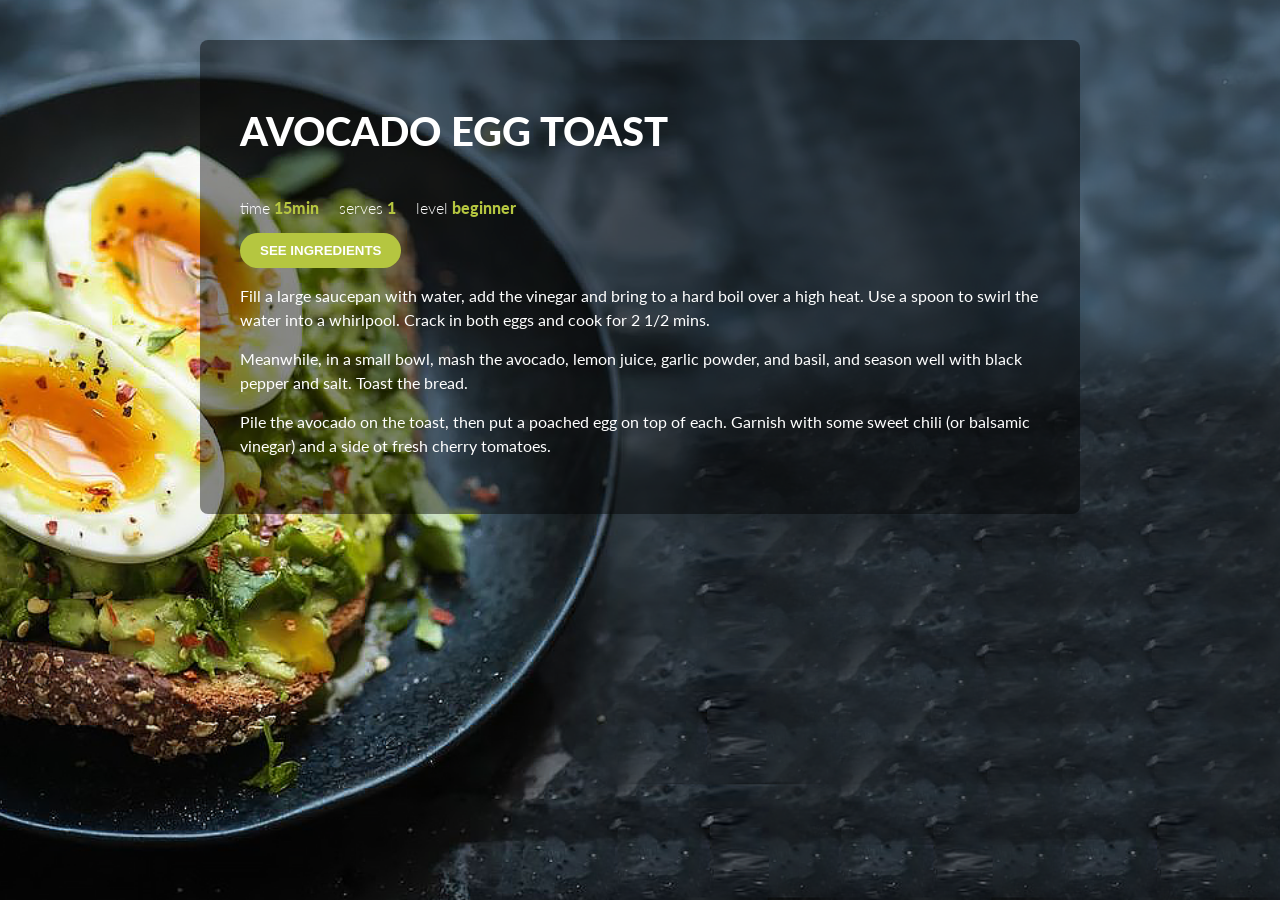
<file: index.html>
<!DOCTYPE html>
<html lang="en">
<head>
    <meta charset="UTF-8">
    <title>Avocado Egg Toast</title>
    <link rel="stylesheet" href="recipe-card.css">
</head>
<body>
<main>
    <h1>Avocado Egg Toast</h1>
    <div class="recipies-info">
        <p> time <span> 15min </span></p>
        <p> serves <span> 1 </span></p>
        <p> level <span> beginner </span></p>
    </div>

    <button class="btn-primary">see ingredients</button>

    <ul class="prep-steps">
        <li class="step">
            Fill a large saucepan with water, add the
            vinegar and bring to a hard boil over a
            high heat. Use a spoon to swirl the water into a whirlpool.
            Crack in both eggs and cook for 2 1/2 mins.
        </li>

        <li class="step">
            Meanwhile, in a small bowl, mash the avocado, lemon juice, garlic powder,
            and basil, and season well with black pepper and salt. Toast the bread.
        </li>

        <li class="step">
            Pile the avocado on the toast, then put a poached egg on top of each.
            Garnish with some sweet chili (or balsamic vinegar)
            and a side ot fresh cherry tomatoes.
        </li>
    </ul>
</main>
</body>
</html>
</file>
<file: recipe-card.css>
@import url("https://fonts.googleapis.com/css?family=Lato:300,400,900");

body {
    font: 16px "Lato", sans-serif;
    color: #ffffff;
    background-color: #333333;
    margin: 0;
    padding: 0;
    background: url("./food-image-bg.png") no-repeat center center;
    background-size: cover;
    background-attachment: fixed;
}

main {
    width: 800px;
    margin: 40px auto;
    background-color: rgba(0, 0, 0, 0.45);
    padding: 40px;
    border-radius: 8px;
    position: relative;
}

h1 {
    font-weight: 900;
    font-size: 2.5rem;
    text-transform: uppercase;
}

.recipies-info {
    display: flex;
    gap: 20px;
    font-weight: 300;
}

.recipies-info span {
    color: #b5c640;
    font-weight: 900;
}

.btn-primary {
    background-color: #b5c640;
    color: #ffffff;
    border: none;
    padding: 10px 20px;
    border-radius: 20px;
    font-weight: 700;
    cursor: pointer;
    text-transform: uppercase;
}

.prep-steps {
    list-style: none;
    padding: 0;
}

.step {
    margin-bottom: 15px;
    line-height: 1.5;
}
</file>
